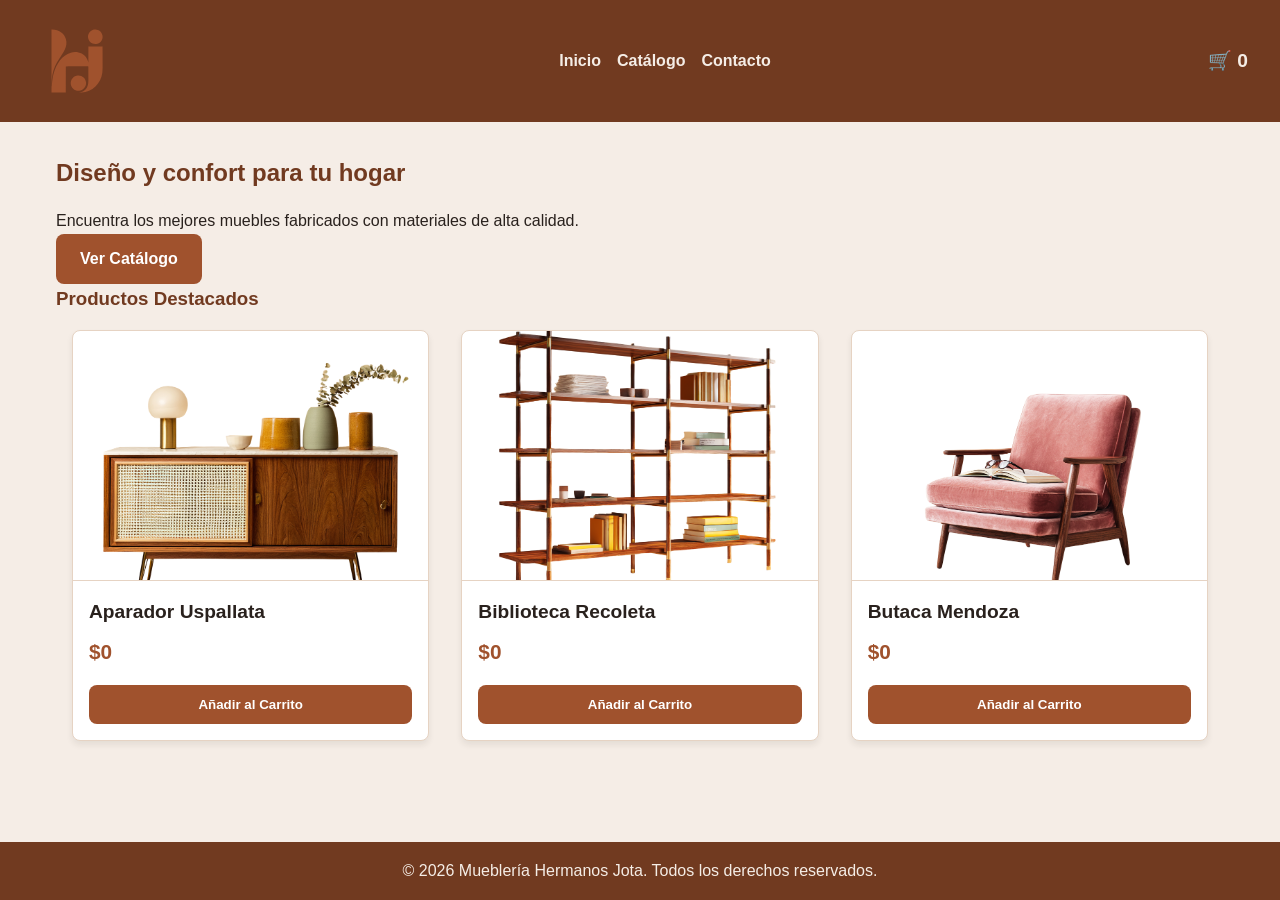
<file: index.html>
<!DOCTYPE html>
<html lang="es">
<head>
    <meta charset="UTF-8">
    <meta name="viewport" content="width=device-width, initial-scale=1.0">
    <title>Inicio | Hermanos Jota</title>
    <link rel="stylesheet" href="css/style.css">
</head>
<body>
    <header class="header">
        <div class="header__logo">
            <a href="index.html">
                <img src="assets/logo.svg" alt="Logo Hermanos Jota" class="logo-img">
            </a>
        </div>
        <nav class="header__nav">
            <ul>
                <li><a href="index.html">Inicio</a></li>
                <li><a href="productos.html">Catálogo</a></li>
                <li><a href="contacto.html">Contacto</a></li>
            </ul>
        </nav>
        <div class="header__cart">
            <span class="cart-icon">🛒</span>
            <span id="cart-counter" class="cart-counter">0</span>
        </div>
    </header>

    <main>
        <section class="hero">
            <div class="hero__content">
                <h2>Diseño y confort para tu hogar</h2>
                <p>Encuentra los mejores muebles fabricados con materiales de alta calidad.</p>
                <a href="productos.html" class="btn btn--primary">Ver Catálogo</a>
            </div>
        </section>

        <section class="destacados">
            <h3>Productos Destacados</h3>
            <div id="destacados-grid" class="grid-container">
            </div>
        </section>
    </main>

    <footer class="footer">
        <div class="footer__info">
            <p>&copy; 2026 Mueblería Hermanos Jota. Todos los derechos reservados.</p>
        </div>
    </footer>

    <script src="js/app.js" type="module"></script>
</body>
</html>
</file>
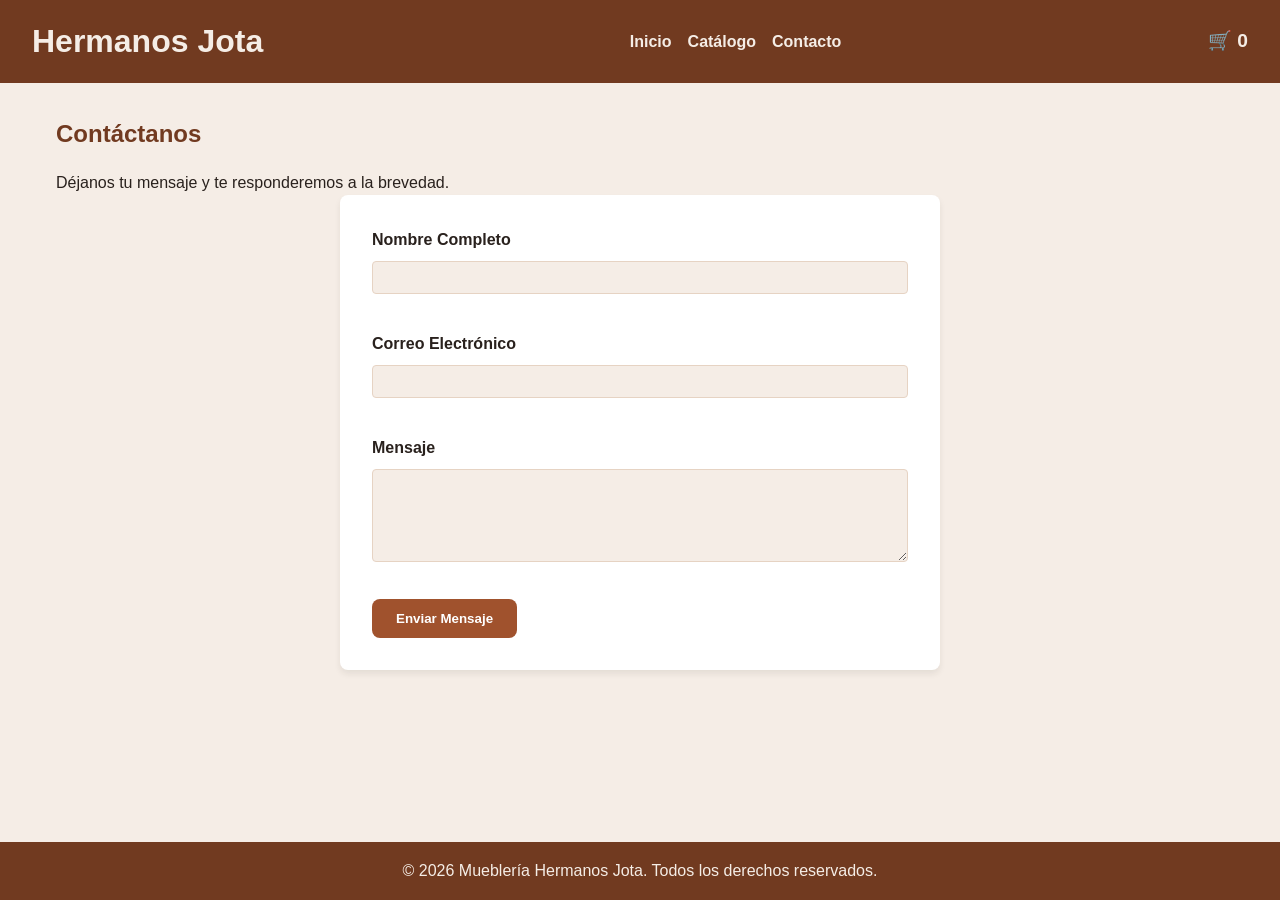
<file: contacto.html>
<!DOCTYPE html>
<html lang="es">
<head>
    <meta charset="UTF-8">
    <meta name="viewport" content="width=device-width, initial-scale=1.0">
    <title>Inicio | Hermanos Jota</title>
    <link rel="stylesheet" href="css/style.css">
</head>
<body>
    <header class="header">
        <div class="header__logo">
            <a href="index.html">
                <h1>Hermanos Jota</h1>
            </a>
        </div>
        <nav class="header__nav">
            <ul>
                <li><a href="index.html">Inicio</a></li>
                <li><a href="productos.html">Catálogo</a></li>
                <li><a href="contacto.html">Contacto</a></li>
            </ul>
        </nav>
        <div class="header__cart">
            <span class="cart-icon">🛒</span>
            <span id="cart-counter" class="cart-counter">0</span>
        </div>
    </header>

    <main class="contacto">
        <section class="contacto__contenedor">
            <h2>Contáctanos</h2>
            <p>Déjanos tu mensaje y te responderemos a la brevedad.</p>
            
            <!-- Contenedor para el mensaje de éxito mediante DOM -->
            <div id="mensaje-exito" class="alert alert--success" style="display: none;">
                ¡Tu mensaje ha sido enviado correctamente!
            </div>

            <form id="contacto-form" class="formulario" novalidate>
                <div class="formulario__grupo">
                    <label for="nombre">Nombre Completo</label>
                    <input type="text" id="nombre" name="nombre" required>
                    <span class="error-msg" id="error-nombre"></span>
                </div>

                <div class="formulario__grupo">
                    <label for="email">Correo Electrónico</label>
                    <input type="email" id="email" name="email" required>
                    <span class="error-msg" id="error-email"></span>
                </div>

                <div class="formulario__grupo">
                    <label for="mensaje">Mensaje</label>
                    <textarea id="mensaje" name="mensaje" rows="5" required></textarea>
                    <span class="error-msg" id="error-mensaje"></span>
                </div>

                <button type="submit" class="btn btn--primary">Enviar Mensaje</button>
            </form>
        </section>
    </main>

    <footer class="footer">
        <div class="footer__info">
            <p>&copy; 2026 Mueblería Hermanos Jota. Todos los derechos reservados.</p>
        </div>
    </footer>

    <script src="js/app.js" type="module"></script>
</body>
</html>
</file>
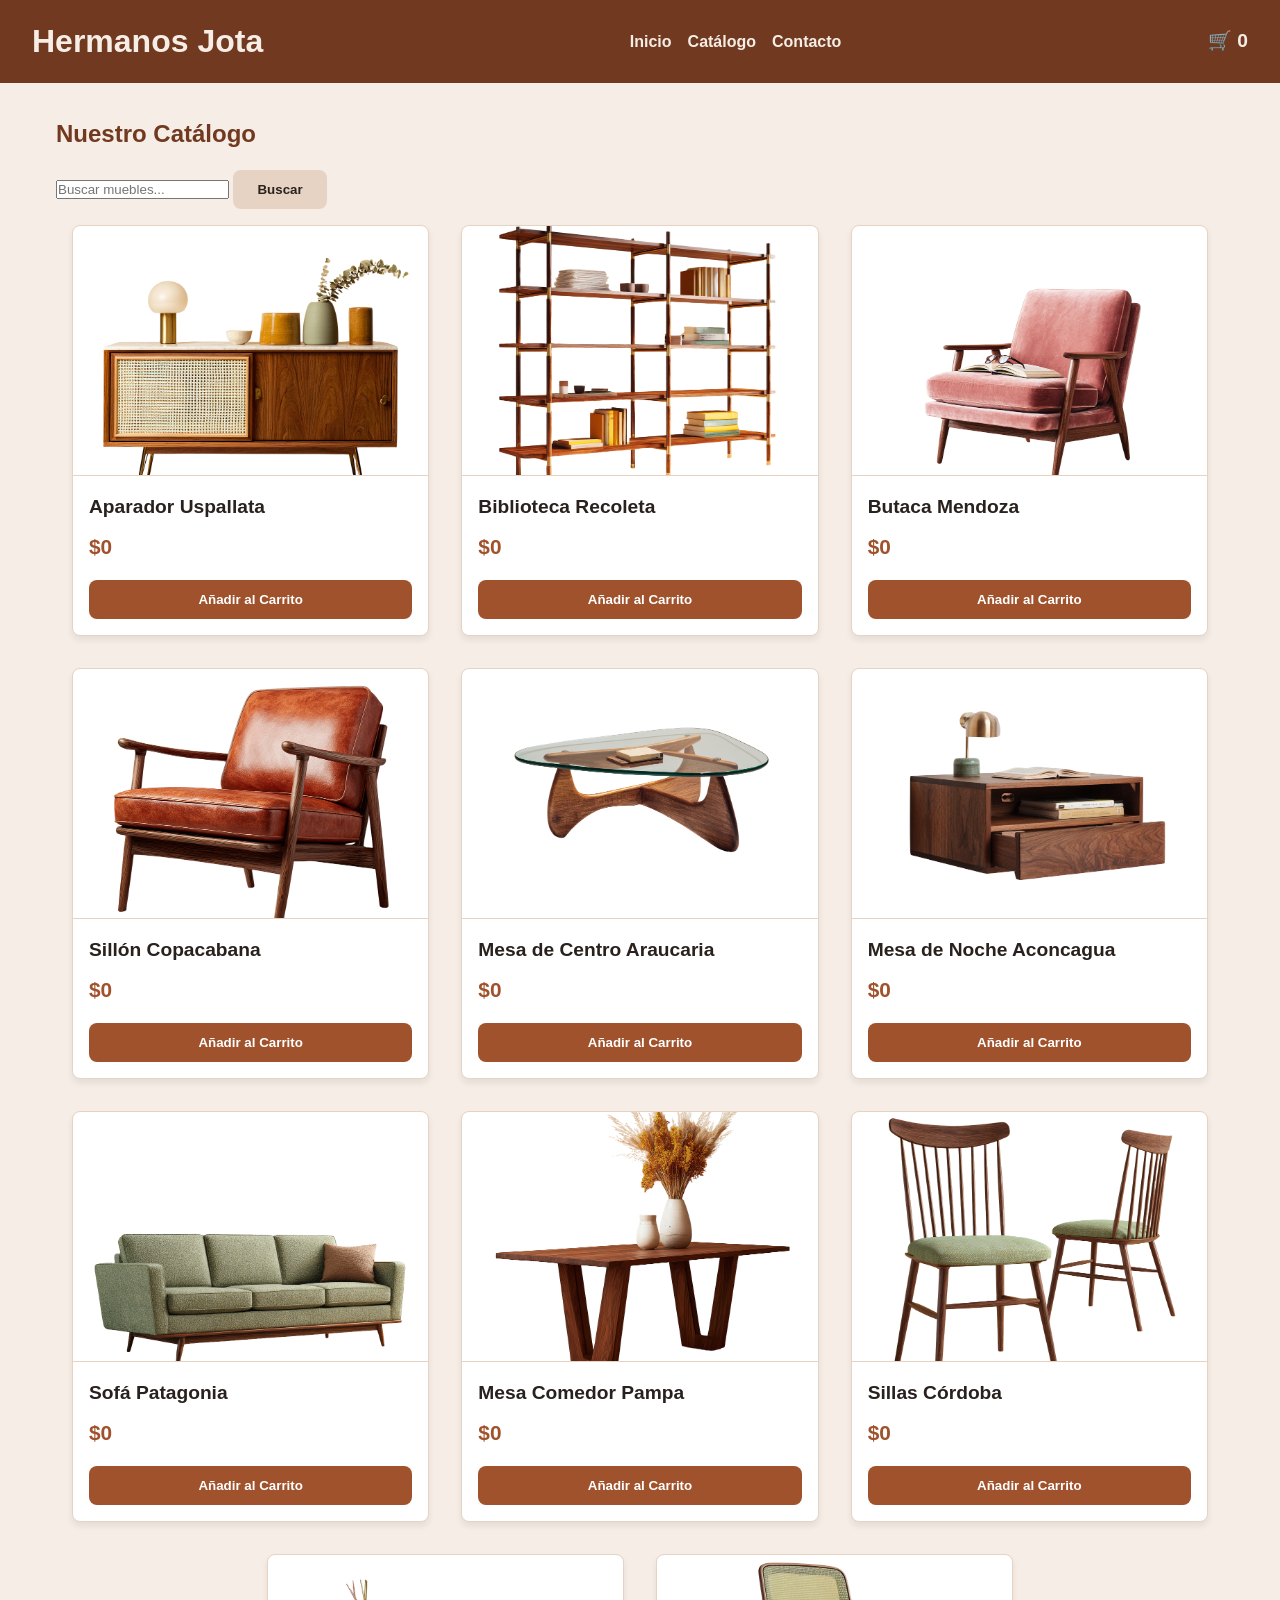
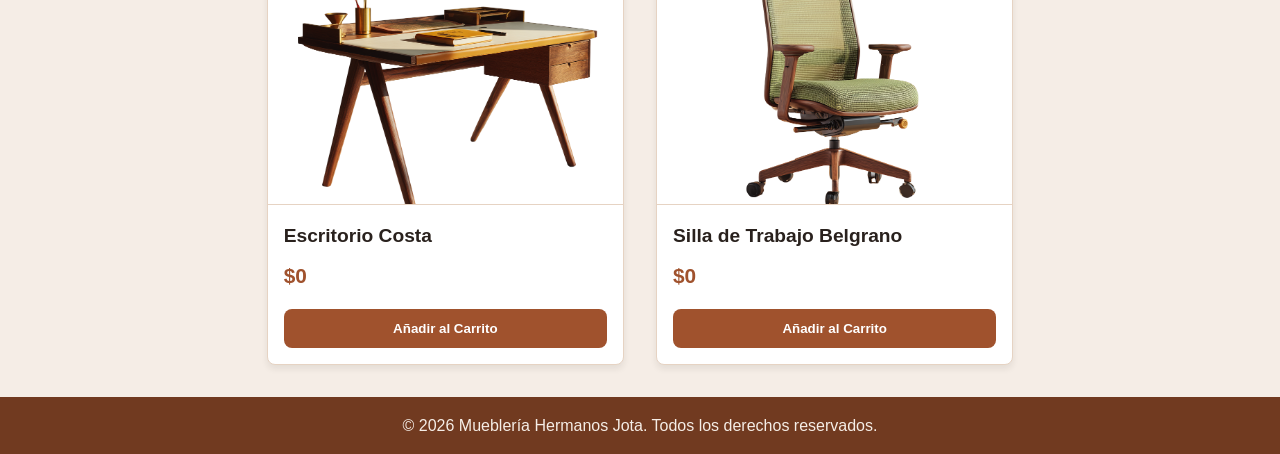
<file: productos.html>
<!DOCTYPE html>
<html lang="es">
<head>
    <meta charset="UTF-8">
    <meta name="viewport" content="width=device-width, initial-scale=1.0">
    <title>Inicio | Hermanos Jota</title>
    <link rel="stylesheet" href="css/style.css">
</head>
<body>
    <header class="header">
        <div class="header__logo">
            <a href="index.html">
                <h1>Hermanos Jota</h1>
            </a>
        </div>
        <nav class="header__nav">
            <ul>
                <li><a href="index.html">Inicio</a></li>
                <li><a href="productos.html">Catálogo</a></li>
                <li><a href="contacto.html">Contacto</a></li>
            </ul>
        </nav>
        <div class="header__cart">
            <span class="cart-icon">🛒</span>
            <span id="cart-counter" class="cart-counter">0</span>
        </div>
    </header>

    <main class="catalogo">
        <section class="catalogo__header">
            <h2>Nuestro Catálogo</h2>
            <div class="search-bar">
                <input type="text" id="search-input" placeholder="Buscar muebles...">
                <button id="search-btn" class="btn btn--secondary">Buscar</button>
            </div>
        </section>

        <section class="catalogo__productos">
            <div id="catalogo-grid" class="grid-container">
            </div>
        </section>
    </main>

    <footer class="footer">
        <div class="footer__info">
            <p>&copy; 2026 Mueblería Hermanos Jota. Todos los derechos reservados.</p>
        </div>
    </footer>

    <script src="js/app.js" type="module"></script>
</body>
</html>
</file>
<file: css/style.css>
/* =========================================
1. SISTEMA DE TEMAS Y VARIABLES (UI/UX)
========================================= */
:root {
    /* Paleta extraída del Logo */
    --primary:       #A0522D;  /* Tono madera principal (Botones, links) */
    --primary-dark:  #713A20;  /* Tono oscuro (Hover de botones, Header) */
    --primary-light: #C47A55;  /* Tono claro (Acentos) */
    --cream:         #F5EDE6;  /* Fondo principal */
    --beige:         #E6D3C3;  /* Fondos secundarios, bordes */
    --dark:          #29211D;  /* Texto principal */
    --white:         #FFFFFF;  /* Tarjetas, fondos de inputs */
    
    /* Tipografía */
    --font-main: 'Segoe UI', Roboto, Helvetica, Arial, sans-serif;
    
    /* Espaciados y Modelo de Cajas */
    --spacing-sm: 0.5rem;
    --spacing-md: 1rem;
    --spacing-lg: 2rem;
    --border-radius: 8px;
    --shadow: 0 4px 6px rgba(41, 33, 29, 0.08); /* Sombra suave adaptada al color dark */
}

/* =========================================
   2. RESET Y MODELO DE CAJAS
   ========================================= */
* {
    margin: 0;
    padding: 0;
    box-sizing: border-box; 
}

body {
    font-family: var(--font-main);
    background-color: var(--cream);
    color: var(--dark);
    line-height: 1.6;
    display: flex;
    flex-direction: column;
    min-height: 100vh;
}

/* =========================================
   3. ESTRUCTURA GLOBAL (Mobile First)
   ========================================= */

/* Control de tamaño para el Logo SVG */
.header__logo img, 
.logo-img {
    max-height: 90px;
    width: auto;  
    display: block;  
}


/* Header */
.header {
    background-color: var(--primary-dark);
    color: var(--white);
    padding: var(--spacing-md) var(--spacing-lg);
    display: flex;
    flex-direction: column; 
    align-items: center;
    gap: var(--spacing-md);
}

.header a {
    color: var(--cream);
    text-decoration: none;
    font-weight: bold;
    transition: color 0.3s ease;
}

.header a:hover {
    color: var(--white);
}

.header__nav ul {
    list-style: none;
    display: flex;
    gap: var(--spacing-md);
}

.header__cart {
    font-size: 1.2rem;
    font-weight: bold;
    color: var(--cream);
}

/* Main Content */
main {
    flex-grow: 1;
    padding: var(--spacing-lg) var(--spacing-md);
    width: 100%;
    max-width: 1200px;
    margin: 0 auto; 
}

/* Títulos Generales */
h2, h3 {
    color: var(--primary-dark);
    margin-bottom: var(--spacing-md);
}

/* Grillas Flexbox */
.grid-container {
    display: flex;
    flex-direction: column; 
    gap: var(--spacing-lg);
    margin-top: var(--spacing-md);
}

/* =========================================
   4. TARJETAS DE PRODUCTO (Product Cards)
   ========================================= */
.product-card {
    background-color: var(--white);
    border: 1px solid var(--beige);
    border-radius: var(--border-radius);
    overflow: hidden; /* Asegura que la imagen respete los bordes redondeados */
    box-shadow: var(--shadow);
    display: flex;
    flex-direction: column;
    transition: transform 0.2s ease, box-shadow 0.2s ease;
}

.product-card:hover {
    transform: translateY(-5px);
    box-shadow: 0 8px 15px rgba(41, 33, 29, 0.15);
}

.product-card__img {
    width: 100%;
    height: 250px;
    object-fit: cover; /* Recorta la imagen sin deformarla para mantener la proporción */
    border-bottom: 1px solid var(--beige);
}

.product-card__info {
    padding: var(--spacing-md);
    display: flex;
    flex-direction: column;
    flex-grow: 1; /* Empuja el botón hacia abajo si el título es corto */
}

.product-card__title {
    font-size: 1.2rem;
    margin-bottom: var(--spacing-sm);
    color: var(--dark);
}

.product-card__price {
    font-size: 1.3rem;
    font-weight: bold;
    color: var(--primary);
    margin-bottom: var(--spacing-md);
}

/* Botones */
.btn {
    display: inline-block;
    padding: 0.75rem 1.5rem;
    border: none;
    border-radius: var(--border-radius);
    cursor: pointer;
    font-weight: bold;
    text-align: center;
    transition: background-color 0.3s ease;
    text-decoration: none;
}

.btn--primary {
    background-color: var(--primary);
    color: var(--white);
    margin-top: auto; /* Empuja el botón al final de la tarjeta */
}

.btn--primary:hover {
    background-color: var(--primary-dark);
}

.btn--secondary {
    background-color: var(--beige);
    color: var(--dark);
}

.btn--secondary:hover {
    background-color: var(--primary-light);
    color: var(--white);
}

/* =========================================
   5. FORMULARIO DE CONTACTO
   ========================================= */
.formulario {
    background-color: var(--white);
    padding: var(--spacing-lg);
    border-radius: var(--border-radius);
    box-shadow: var(--shadow);
    max-width: 600px;
    margin: 0 auto;
}

.formulario__grupo {
    margin-bottom: var(--spacing-md);
    display: flex;
    flex-direction: column;
}

.formulario label {
    margin-bottom: var(--spacing-sm);
    font-weight: bold;
    color: var(--dark);
}

.formulario input,
.formulario textarea {
    padding: var(--spacing-sm);
    border: 1px solid var(--beige);
    border-radius: 4px;
    font-family: var(--font-main);
    background-color: var(--cream);
    color: var(--dark);
}

.formulario input:focus,
.formulario textarea:focus {
    outline: none;
    border-color: var(--primary);
    background-color: var(--white);
}

.error-msg {
    color: #d32f2f; /* Rojo estándar para errores */
    font-size: 0.85rem;
    margin-top: 5px;
    min-height: 1.2em; /* Evita que el formulario salte cuando aparece el texto */
}

.alert--success {
    background-color: #4caf50;
    color: white;
    padding: var(--spacing-md);
    border-radius: var(--border-radius);
    margin-bottom: var(--spacing-md);
    text-align: center;
    font-weight: bold;
}

/* Footer */
.footer {
    background-color: var(--primary-dark);
    color: var(--cream);
    text-align: center;
    padding: var(--spacing-md);
    margin-top: auto;
}

/* =========================================
   6. MEDIA QUERIES (Desktop / Tablets)
   ========================================= */
@media (min-width: 768px) {
    .header {
        flex-direction: row;
        justify-content: space-between;
    }

    .grid-container {
        flex-direction: row;
        flex-wrap: wrap;
        justify-content: center;
    }

    /* Tarjetas: 2 columnas en tablet, 3 en desktop */
    .product-card {
        width: calc(50% - var(--spacing-lg)); 
    }
}

@media (min-width: 1024px) {
    .product-card {
        width: calc(33.333% - var(--spacing-lg)); 
    }
}
</file>
